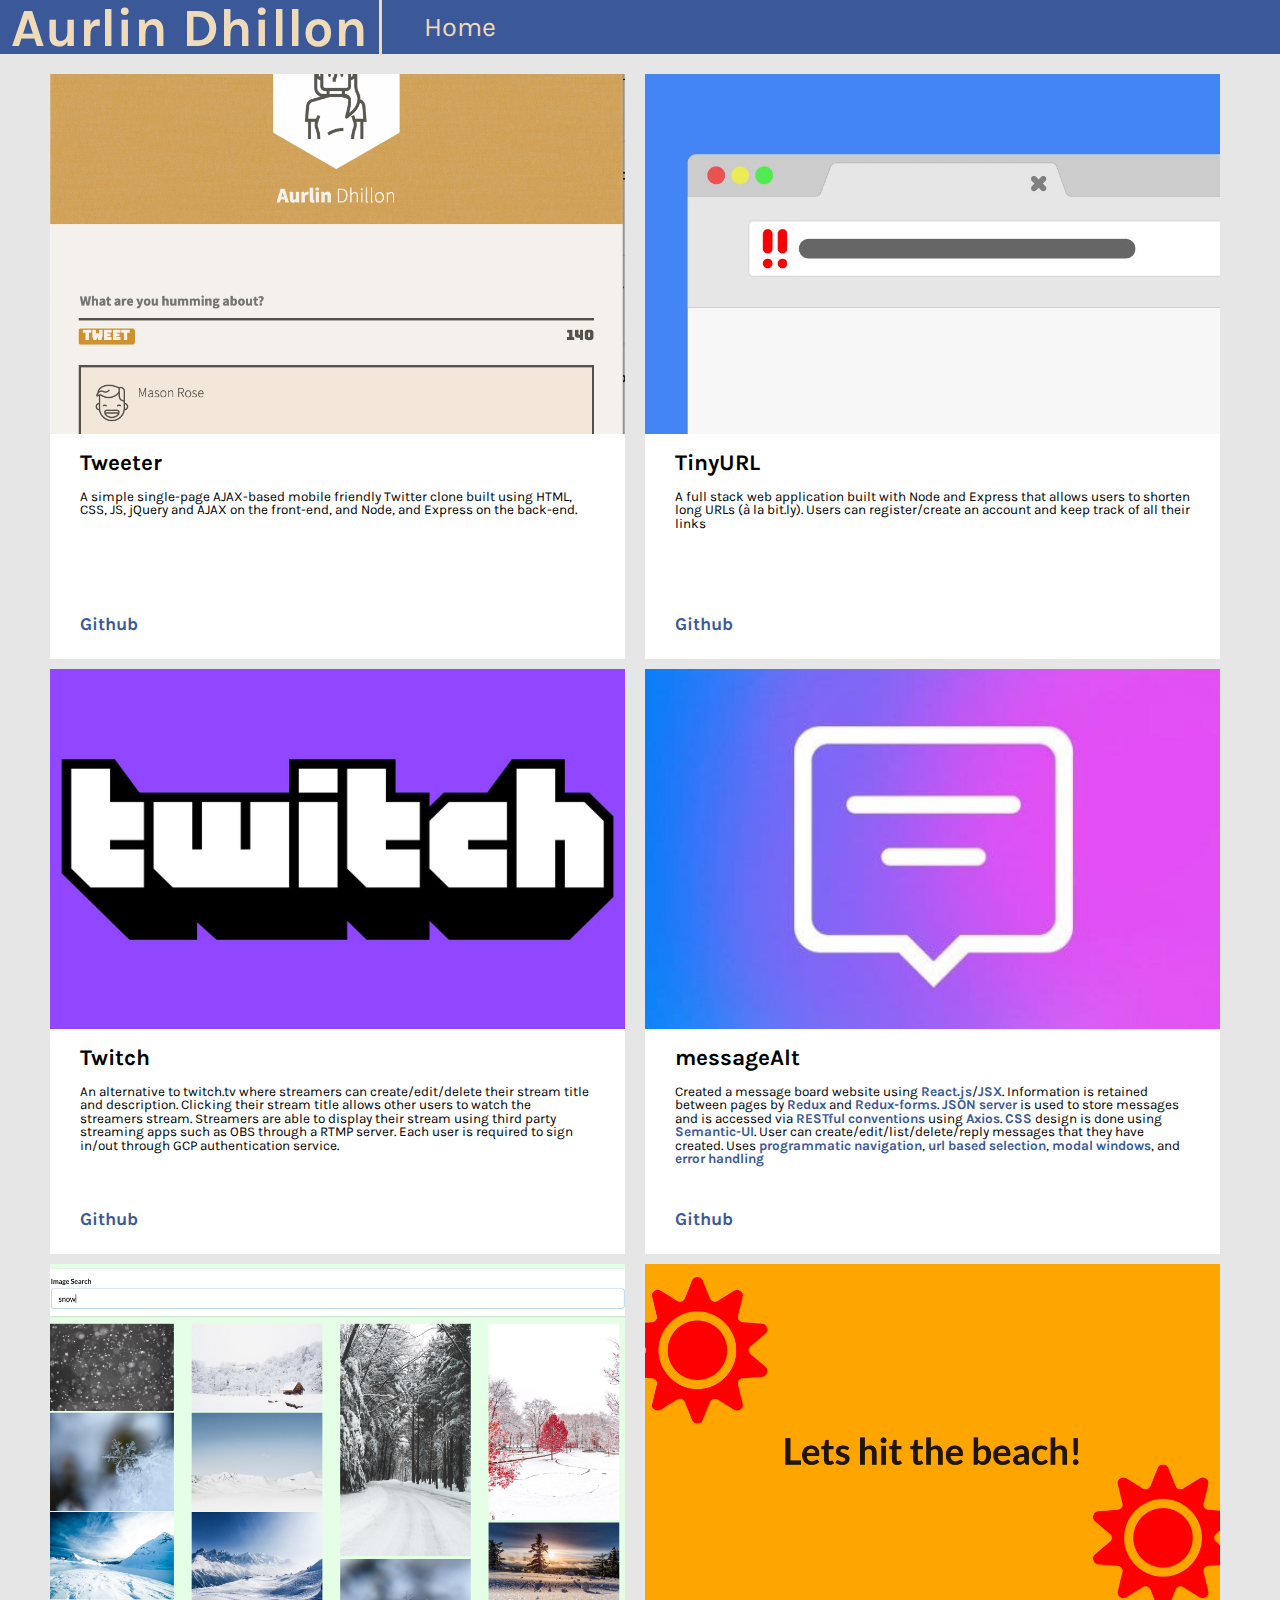
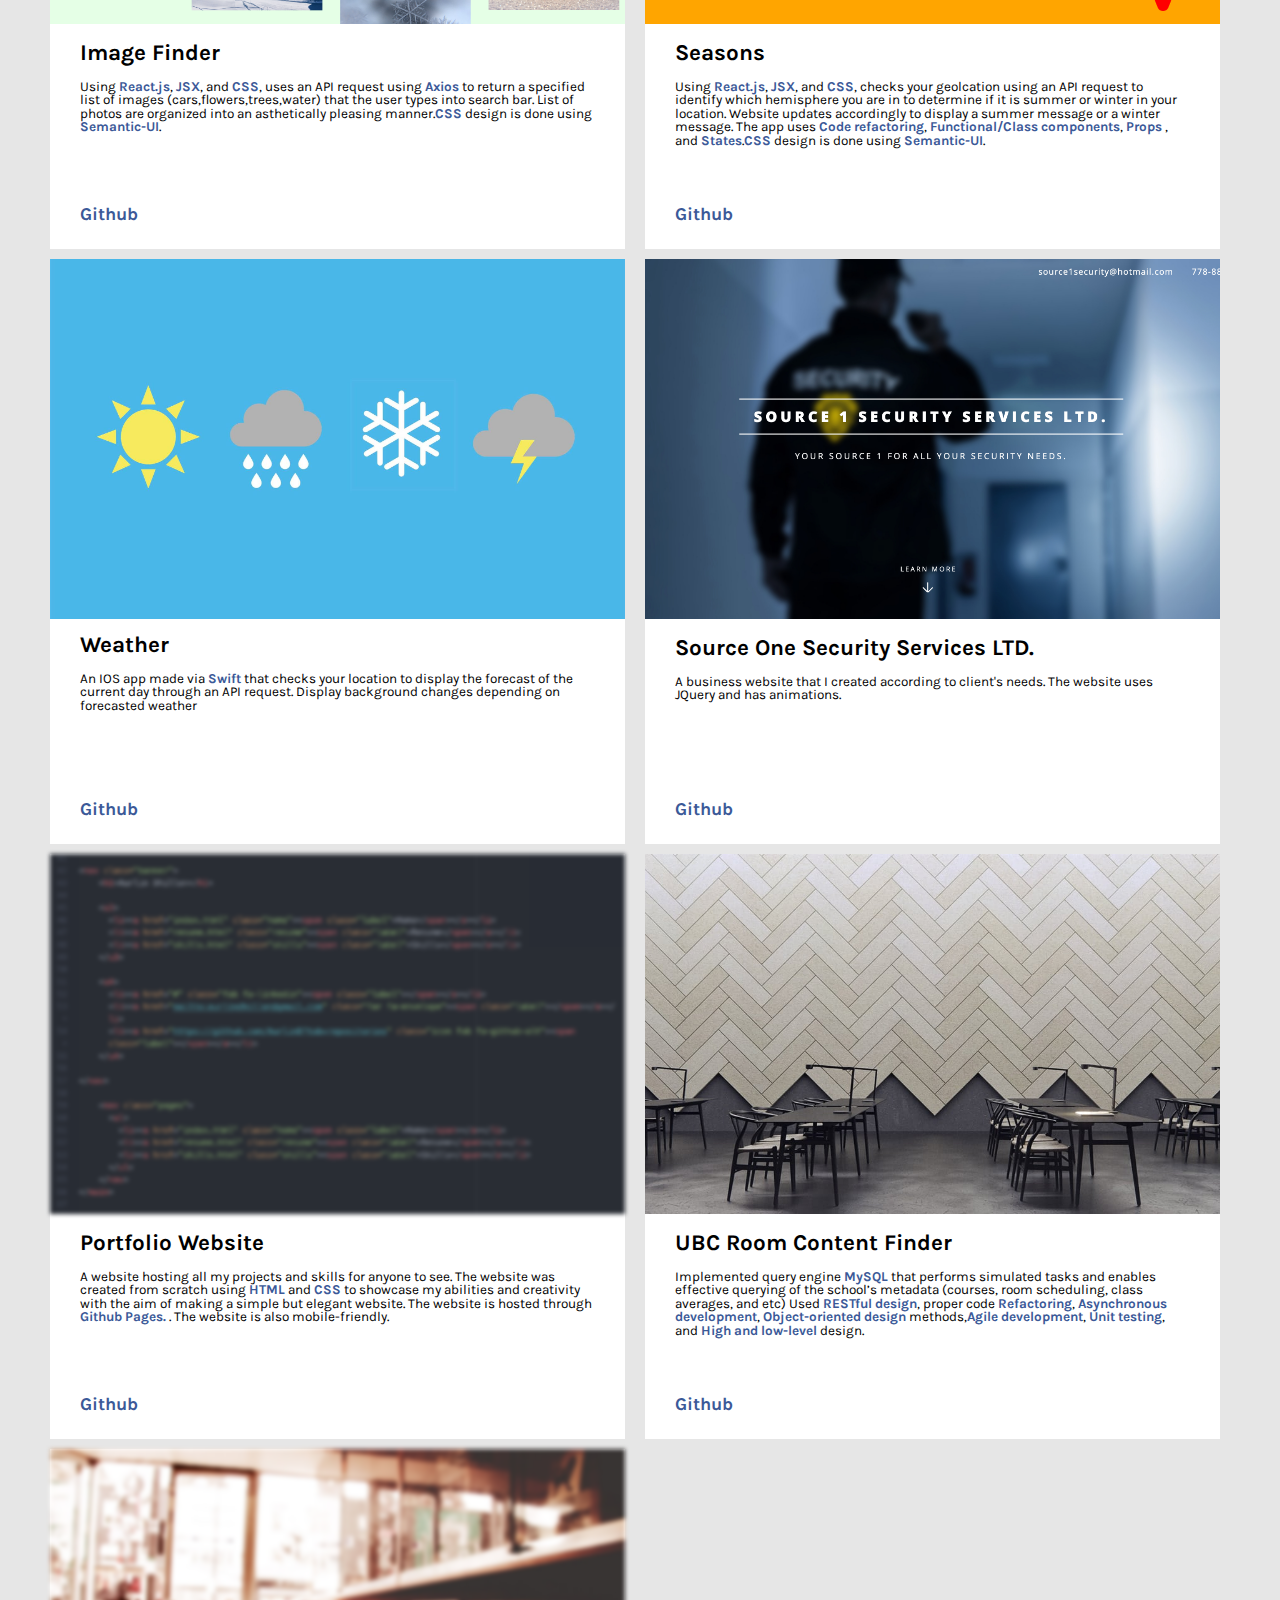
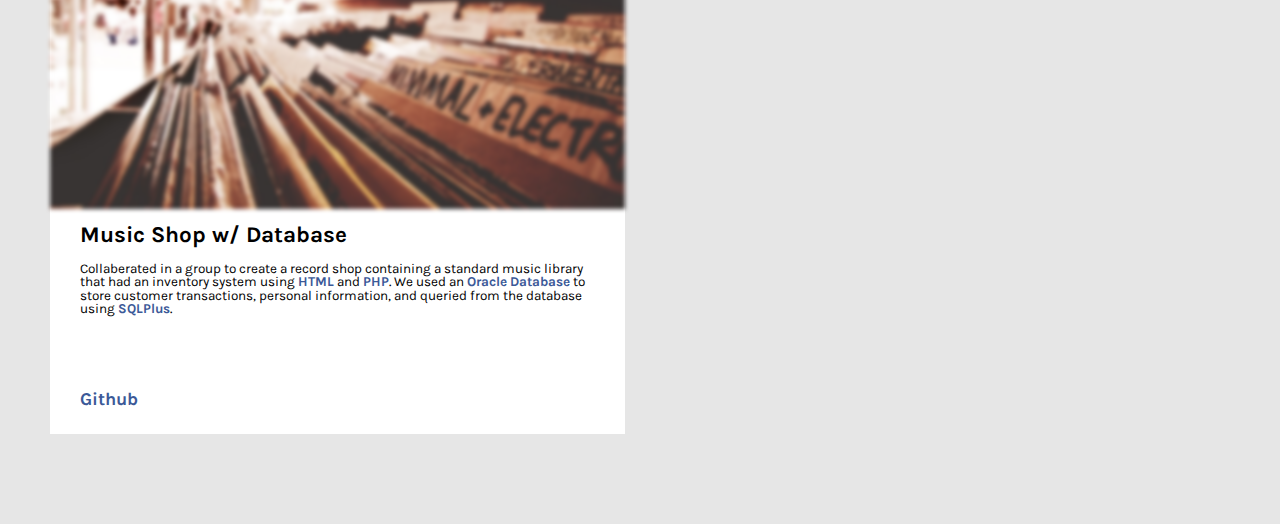
<file: index.html>
<!DOCTYPE HTML>

<html>

<head>
	<title>Aurlin Dhillon's Portfolio</title>
	<meta charset="utf-8" />
	<meta name="viewport" content="width=device-width, initial-scale=1.0 " />
	<link href="https://fonts.googleapis.com/css?family=Catamaran" rel="stylesheet">
	<link href="https://fonts.googleapis.com/css?family=Luckiest+Guy" rel="stylesheet">
	<link rel="stylesheet" href="https://use.fontawesome.com/releases/v5.8.1/css/all.css" integrity="sha384-50oBUHEmvpQ+1lW4y57PTFmhCaXp0ML5d60M1M7uH2+nqUivzIebhndOJK28anvf" crossorigin="anonymous">
	<link rel="stylesheet" href="style.css">
	<link href="https://fonts.googleapis.com/css?family=Karla:400,700" rel="stylesheet">




	<!-- styling within the same page
	<style>
	h2 {
	color: red;
	font-size: 70px;
	margin: 0px;
	background-color: blue;
	text-align: center;
}
p {
color: #999999;
background-color: rgb(0, 0 , 0);
}

</style>
-->
</head>

<body>



<main>

<nav class="banner">
		<h1>Aurlin Dhillon</h1>

		<u3>
			<li><a href="index.html" class="home"><span class="label">Home</span></a></li>
			<!-- <li><a href="resume.html" class="resume"><span class="label">Certificate</span></a></li> -->
		</u3>

		<u4>
			<li><a href="https://www.linkedin.com/in/aurlin-dhillon-4a7376156/" class="fab fa-linkedin"><span class="label"></span></a></li>
			<li><a href="mailto:aurlindhillon@gmail.com" class="far fa-envelope"><span class="label"></span></a></li>
			<li><a href="https://github.com/AurlinD?tab=repositories" class="icon fab fa-github-alt"><span class="label"></span></a></li>
		</u4>

</nav>

</main>



<div class= "projects">

	<div class="project-0">
		<div class="react-image">
		</div>
		<img class = "ubc" src="images/main1.png" alt="ubc">
		<div class="content-0">
			<h3>Tweeter</h3>
			<p>A simple single-page AJAX-based mobile friendly Twitter clone built using HTML, CSS, JS, jQuery and AJAX on the front-end, and Node, and Express on the back-end.</p>
			<a class="glink" href="https://github.com/AurlinD/tweeter">Github</a>
		</div>
	</div>
	<div class="project-0">
		<div class="react-image">
		</div>
		<img class = "ubc" src="images/url.jpg" alt="ubc">
		<div class="content-0">
			<h3>TinyURL</h3>
			<p>A full stack web application built with Node and Express that allows users to shorten long URLs (à la bit.ly). 
				Users can register/create an account and keep track of all their links </p>
			<a class="glink" href="https://github.com/AurlinD/tinyurl">Github</a>
		</div>
	</div>
	<div class="project-0">
		<div class="react-image">
		</div>
		<img class = "ubc" src="images/twitch.jpg" alt="ubc">
		<div class="content-0">
			<h3>Twitch</h3>
			<p>An alternative to twitch.tv where streamers can create/edit/delete their stream title and description. 
				Clicking their stream title allows other users to watch the streamers stream. Streamers are able to display 
				their stream using third party streaming apps such as OBS through a RTMP server. Each user is required to sign in/out 
				through GCP authentication service.</p>
			<a class="glink" href="https://github.com/AurlinD/twitch">Github</a>
		</div>
	</div>
	<div class="project-0">
		<div class="react-image">
		</div>
		<img class = "ubc" src="images/message.jpg" alt="ubc">
		<div class="content-0">
			<h3> messageAlt</h3>
			<p>Created a message board website using <strong class="bold">React.js</strong>/<strong class="bold">JSX</strong>.
				  Information is retained between pages by <strong class="bold">Redux</strong> and <strong class="bold">Redux-forms</strong>.
					  <strong class="bold">JSON server</strong> is used to store messages and is accessed via <strong class="bold">RESTful conventions</strong> using <strong class="bold">Axios</strong>.
						 <strong class="bold">CSS</strong> design is done using <strong class="bold">Semantic-UI</strong>.
						   User can create/edit/list/delete/reply messages that they have created.
							 Uses <strong class="bold">programmatic navigation</strong>,
							 <strong class="bold">url based selection</strong>, <strong class="bold">modal windows</strong>, and <strong class="bold">error handling</strong></p>
			<a class="glink" href="hhttps://github.com/AurlinD/messageAlt">Github</a>
		</div>
	</div>
	<div class="project-0">
		<div class="react-image">
		</div>
		<img class = "ubc" src="images/image.png" alt="ubc">
		<div class="content-0">
			<h3> Image Finder</h3>
			<p>Using <strong class="bold">React.js</strong>, <strong class="bold">JSX</strong>, and <strong class="bold">CSS</strong>,
				uses an API request using <strong class="bold">Axios</strong> to return a specified list of images (cars,flowers,trees,water) that the user types into search bar. List of photos
			are organized into an asthetically pleasing manner.<strong class="bold">CSS</strong> design is done using <strong class="bold">Semantic-UI</strong>.</p>
			<a class="glink"  href="https://github.com/AurlinD/pics">Github</a>
		</div>
	</div>
	<div class="project-4">
		<div class="react-image">
		</div>
		<img class = "ubc" src="images/season.png" alt="ubc">
		<div class="content-3">
			<h3> Seasons</h3>
			<p>Using <strong class="bold">React.js</strong>, <strong class="bold">JSX</strong>, and <strong class="bold">CSS</strong>, checks your geolcation using an API request
			to identify which hemisphere you are in to determine if it is summer or winter in your location. Website updates accordingly to display a summer message or
			a winter message. The app uses <strong class="bold">Code refactoring</strong>, <strong class="bold">Functional/Class components</strong>, <strong class="bold">Props</strong>
			, and <strong class="bold">States</strong>.<strong class="bold">CSS</strong> design is done using <strong class="bold">Semantic-UI</strong>.</p>
			<a class="glink" href="https://github.com/AurlinD/seasons-react">Github</a>
		</div>
	</div>
	<div class="project-0">
		<div class="ubc-image">
		</div>
		<img class = "weather" src="images/weather.jpg" alt="UBC">
		<div class="content-0">
			<h3>Weather</h3>
			<p>An IOS app made via <strong class="bold"> Swift </strong> that checks your location to display the forecast of the current day through an API request. Display background changes depending
			on forecasted weather</p>
			<a class="glink" href="https://github.com/AurlinD/Weather-App">Github</a>
		</div>
	</div>
	<div class="project-0">
		<div class="ubc-image">
		</div>
		<img class = "ubc" src="images/security.png" alt="ubc">
		<div class="content-0">
			<h3> Source One Security Services LTD.</h3>
			<p> A business website that I created according to client's needs. The website uses JQuery and has animations. </p>
			<a class="glink" href="https://github.com/AurlinD/Security">Github</a>
		</div>
	</div>
	<div class="project-1">
		<div class="ubc-image">
		</div>
		<img class = "code" src="images/code.png" alt="UBC">
		<div class="content-1">
			<h3>Portfolio Website</h3>
			<p> A website hosting all my projects and skills for anyone to see. The website was created from scratch using <strong class="bold">HTML</strong>  and <strong class="bold">CSS</strong> to showcase my abilities and creativity with the aim of making a simple but elegant website. The website is hosted through <strong class="bold">Github Pages.
			</strong>. The website is also mobile-friendly. </p>
			<a class="glink" href="https://github.com/AurlinD/Portfolio">Github</a>
		</div>
	</div>
	<div class="project-2">
		<div class="ubc-image">
		</div>
		<img class = "room" src="images/room.jpg" alt="UBC">
		<div class="content-2">
			<h3> UBC Room Content Finder</h3>
			<p>Implemented query engine <strong class="bold">MySQL</strong> that performs simulated tasks and enables effective querying of the school’s metadata (courses, room scheduling, class averages, and etc) Used <strong class="bold">RESTful design</strong>, proper code <strong class="bold">Refactoring</strong>, <strong class="bold">Asynchronous development</strong>, <strong class="bold">Object-oriented design</strong> methods,<strong class="bold">Agile development</strong>,
				<strong class="bold">Unit testing</strong>, and <strong class="bold">High and low-level </strong> design.</p>
			<a class="glink" href="https://github.com/AurlinD/UBC-Courses-Room-Information">Github</a>
		</div>
	</div>
	<div class="project-3">
		<div class="ubc-image">
		</div>
		<img class = "music" src="images/viynl.jpg" alt="music">
		<div class="content-3">
			<h3> Music Shop w/ Database</h3>
			<p>Collaberated in a group to create a record shop containing a standard music library that had an inventory system using <strong class="bold">HTML</strong> and <strong class="bold">PHP</strong>. We used an <strong class="bold">Oracle Database</strong> to store customer transactions, personal information, and queried from the database using <strong class="bold">SQLPlus</strong>.</p>
			<a class="glink" href="https://github.com/AurlinD/304project">Github</a>
		</div>
	</div>
</section>

<footer>
<nav class="social">
	<u2>
		<li><a href="#" class="fab fa-linkedin"><span class="label"></span></a></li>
		<li><a href="mailto:aurlindhillon@gmail.com" class="far fa-envelope"><span class="label"></span></a></li>
		<li><a href="https://github.com/AurlinD?tab=repositories" class="icon fab fa-github-alt"><span class="label"></span></a></li>
	</u2>
</nav>
</footer>


<!--
<div class="wrapper">
<h2 class="title">Projects</h2>
<img class = "img-stock" src="images/pic01.jpg" alt="resume">
</div>
-->




</body>




</html>
</file>
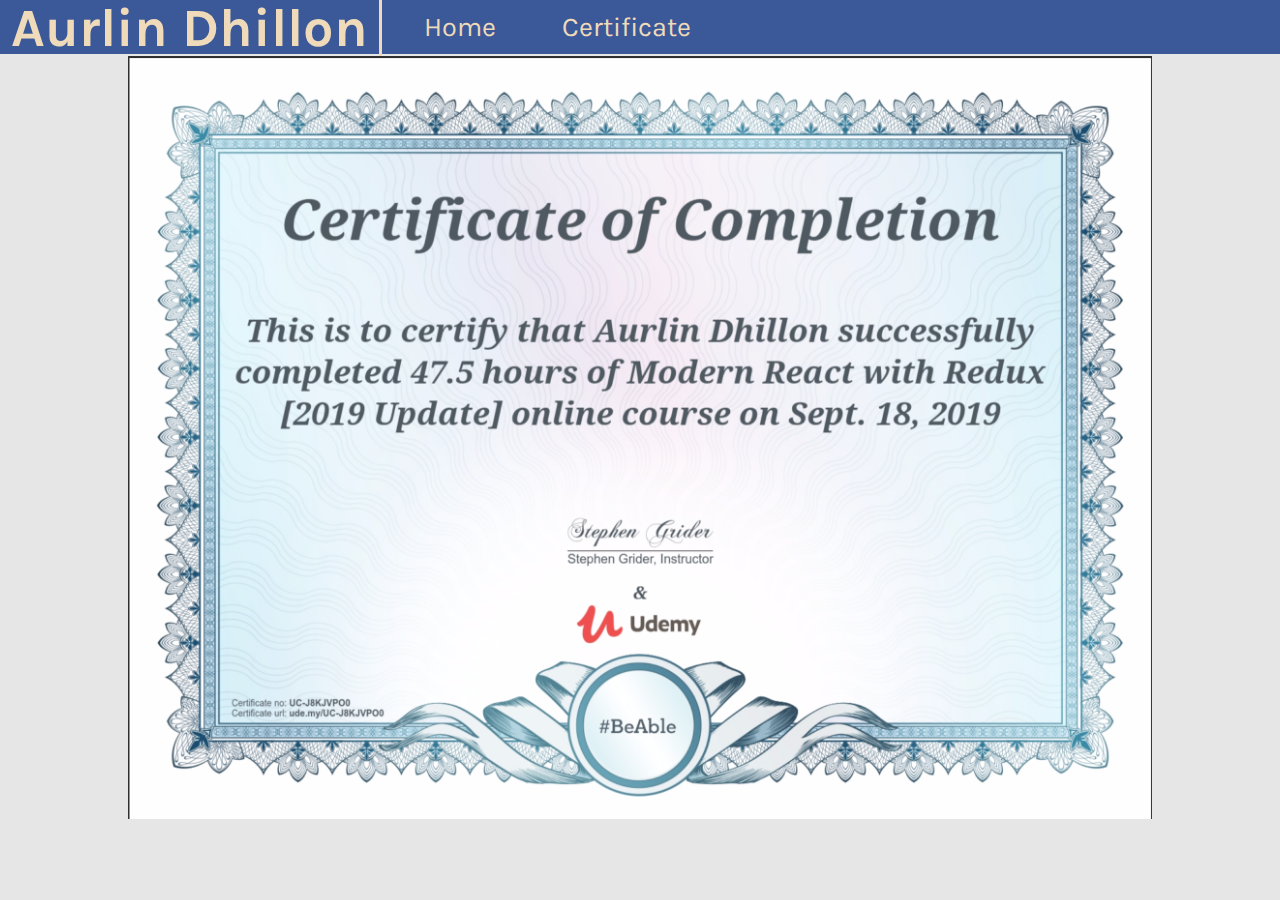
<file: resume.html>
<!DOCTYPE HTML>

<html>

<head>
	<title>Aurlin Dhillon's Portfolio</title>
	<meta charset="utf-8" />
	<meta name="viewport" content="width=device-width, initial-scale=1.0 " />
	<link href="https://fonts.googleapis.com/css?family=Catamaran" rel="stylesheet">
	<link href="https://fonts.googleapis.com/css?family=Luckiest+Guy" rel="stylesheet">
	<link rel="stylesheet" href="https://use.fontawesome.com/releases/v5.8.1/css/all.css" integrity="sha384-50oBUHEmvpQ+1lW4y57PTFmhCaXp0ML5d60M1M7uH2+nqUivzIebhndOJK28anvf" crossorigin="anonymous">
	<link rel="stylesheet" href="style.css">
	<link href="https://fonts.googleapis.com/css?family=Karla:400,700" rel="stylesheet">



	<!-- styling within the same page
		<style>
		h2 {
			color: red;
			font-size: 70px;
			margin: 0px;
			background-color: blue;
			text-align: center;
		}
		p {
			color: #999999;
			background-color: rgb(0, 0 , 0);
		}

		</style>
	-->
</head>

<main>

<nav class="banner">
		<h1>Aurlin Dhillon</h1>

		<u3>
			<li><a href="index.html" class="home"><span class="label">Home</span></a></li>
			<li><a href="resume.html" class="resume"><span class="label">Certificate</span></a></li>

		</u3>

		<u4>
			<li><a href="#" class="fab fa-linkedin"><span class="label"></span></a></li>
			<li><a href="mailto:aurlindhillon@gmail.com" class="far fa-envelope"><span class="label"></span></a></li>
			<li><a href="https://github.com/AurlinD?tab=repositories" class="icon fab fa-github-alt"><span class="label"></span></a></li>
		</u4>

</nav>

		<nav class="pages">
			<ul>
				<li><a href="index.html" class="home"><span class="label">Home</span></a></li>
				<li><a href="resume.html" class="resume"><span class="label">Certificate</span></a></li>

			</ul>
		</nav>
</main>

<div>
<img class= "resumePaper" src="images/react.png" alt="resume">

</div>





<footer>
<nav class="social">
	<u2>
		<li><a href="#" class="fab fa-linkedin"><span class="label"></span></a></li>
		<li><a href="mailto:aurlindhillon@gmail.com" class="far fa-envelope"><span class="label"></span></a></li>
		<li><a href="https://github.com/AurlinD?tab=repositories" class="icon fab fa-github-alt"><span class="label"></span></a></li>
	</u2>
</nav>
</footer>

</html>
</file>
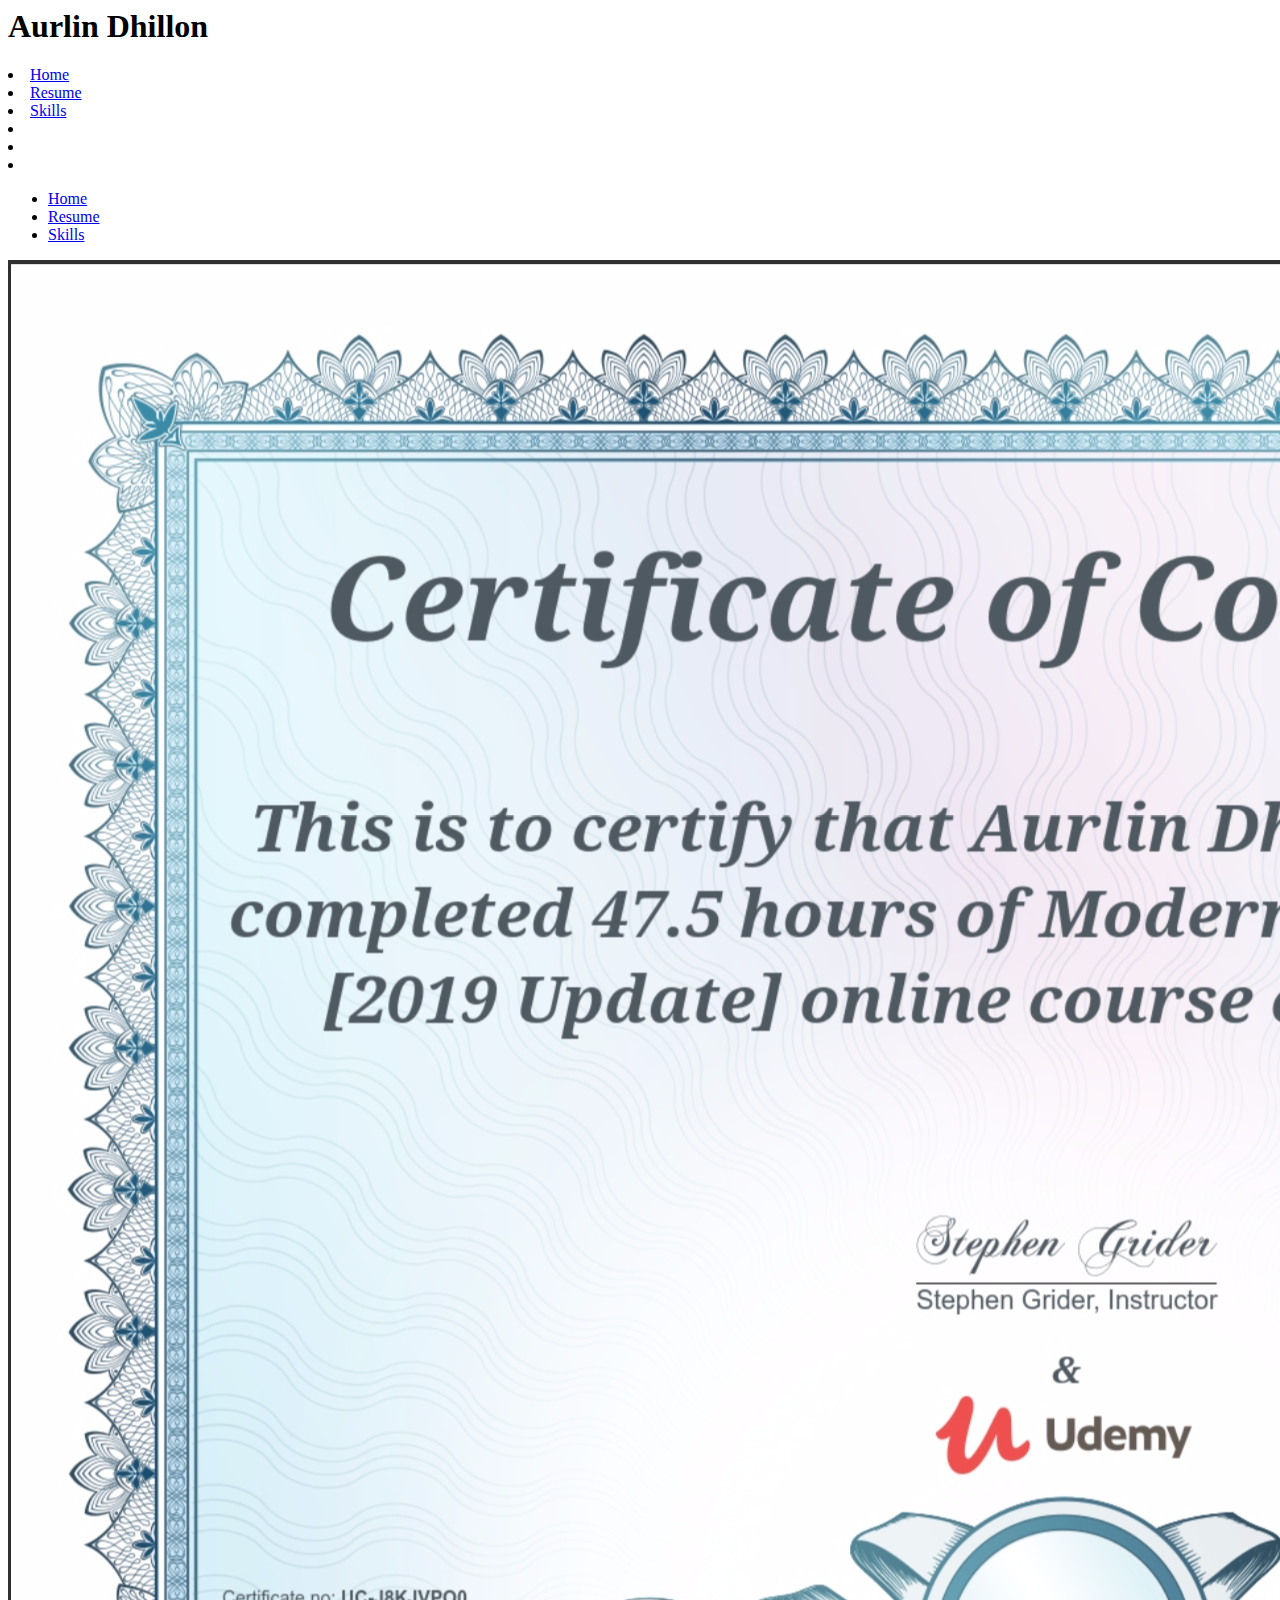
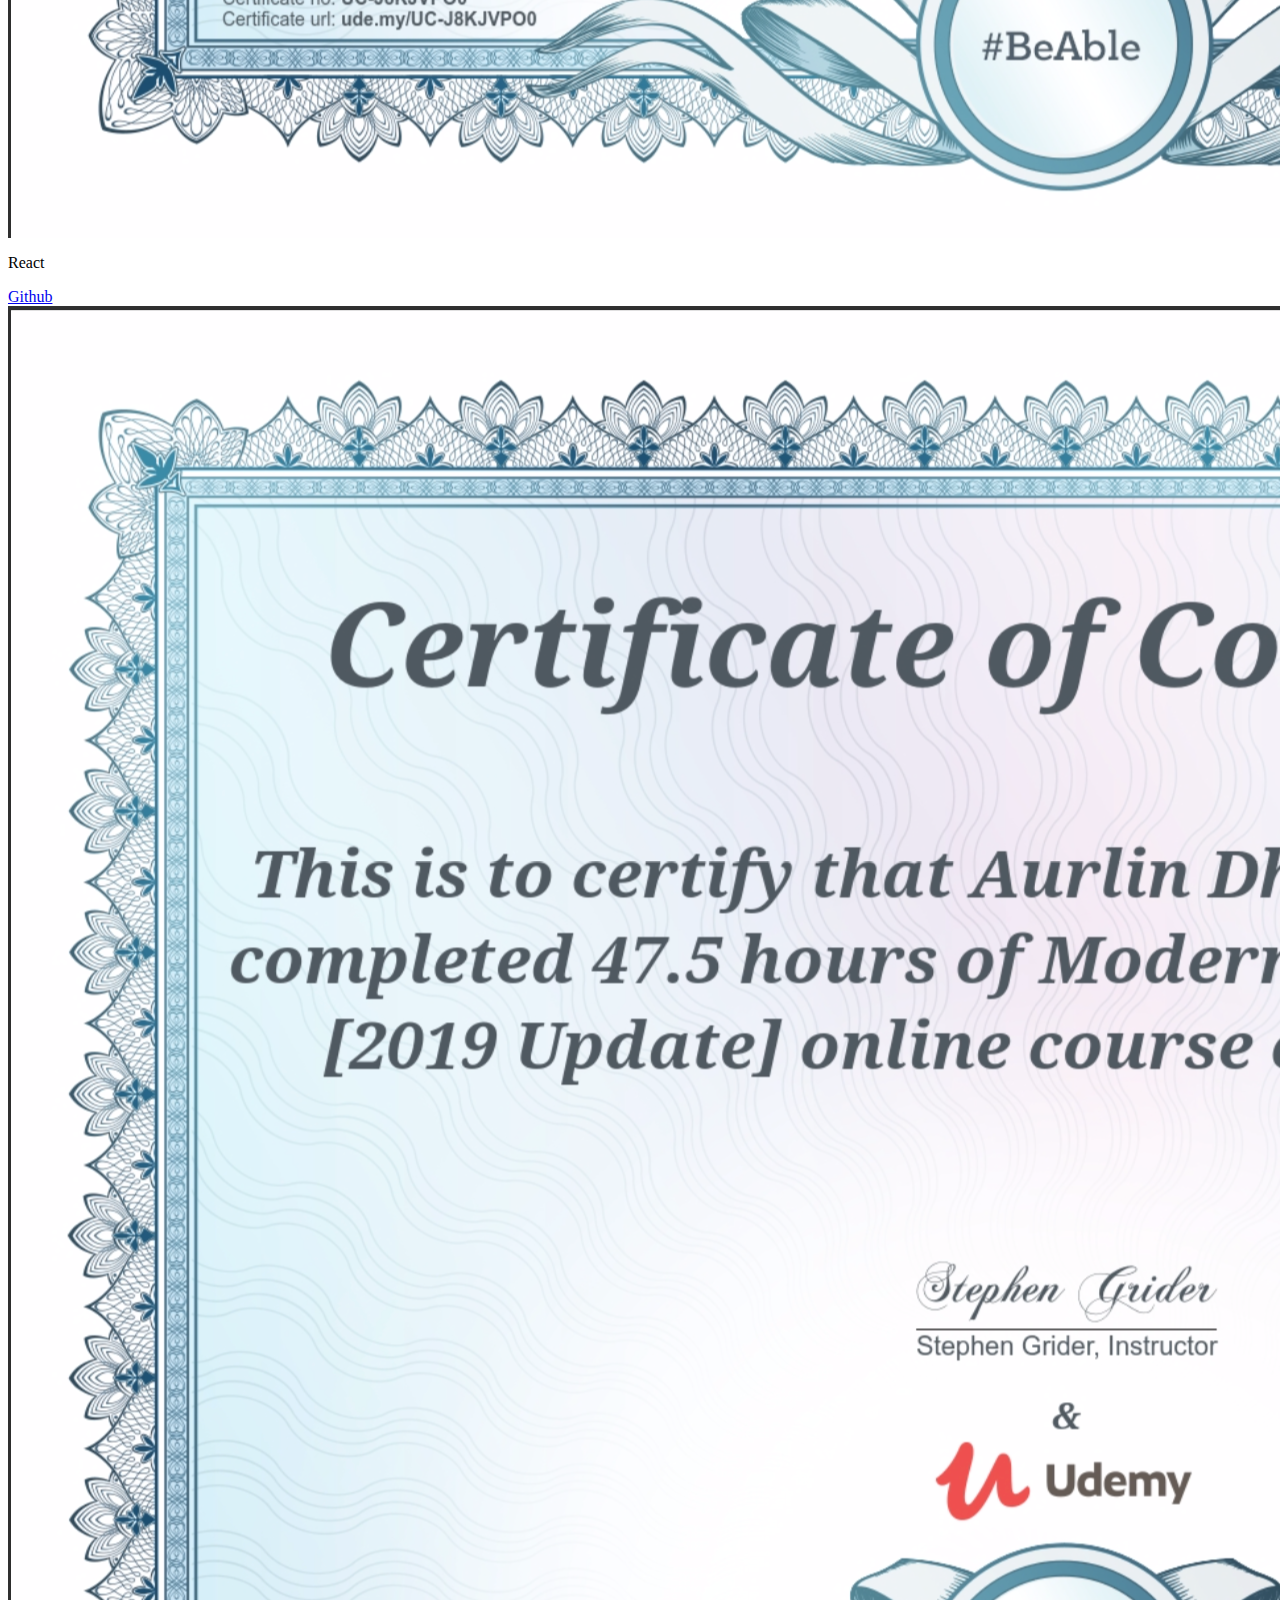
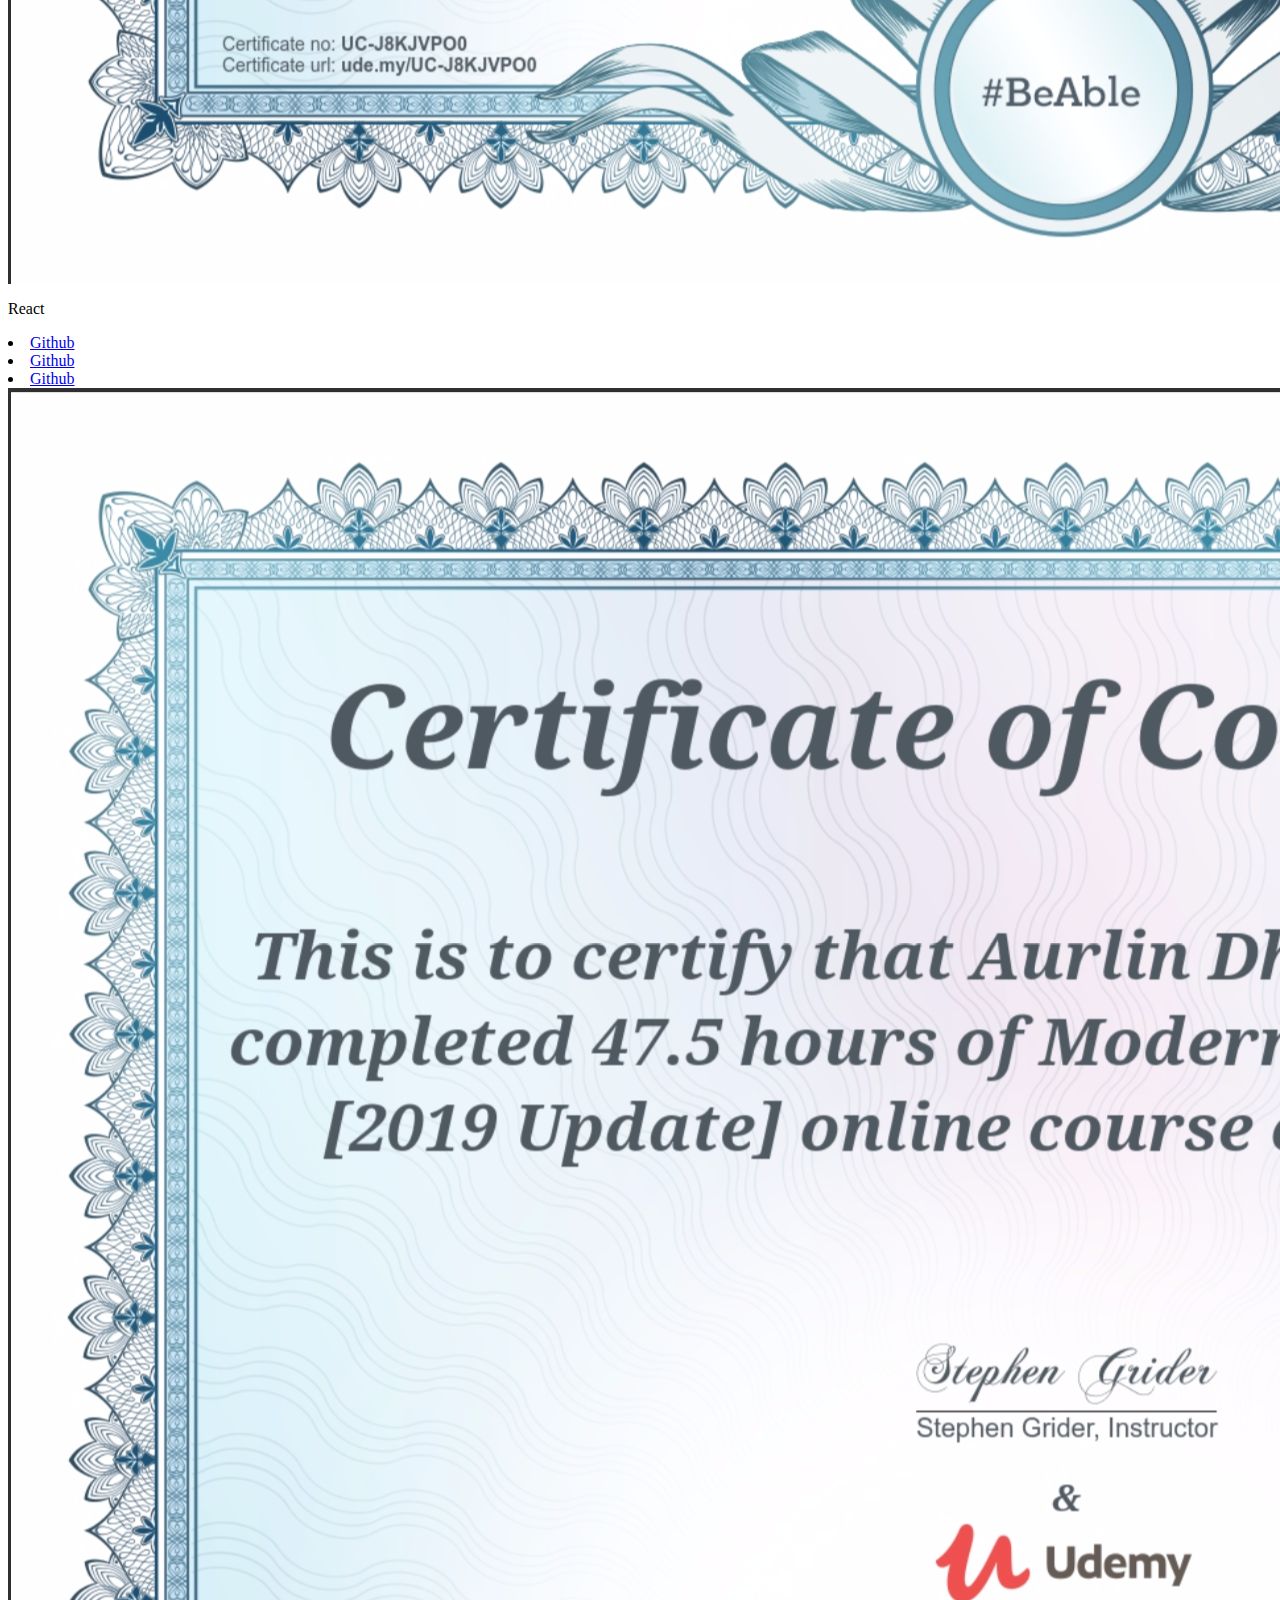
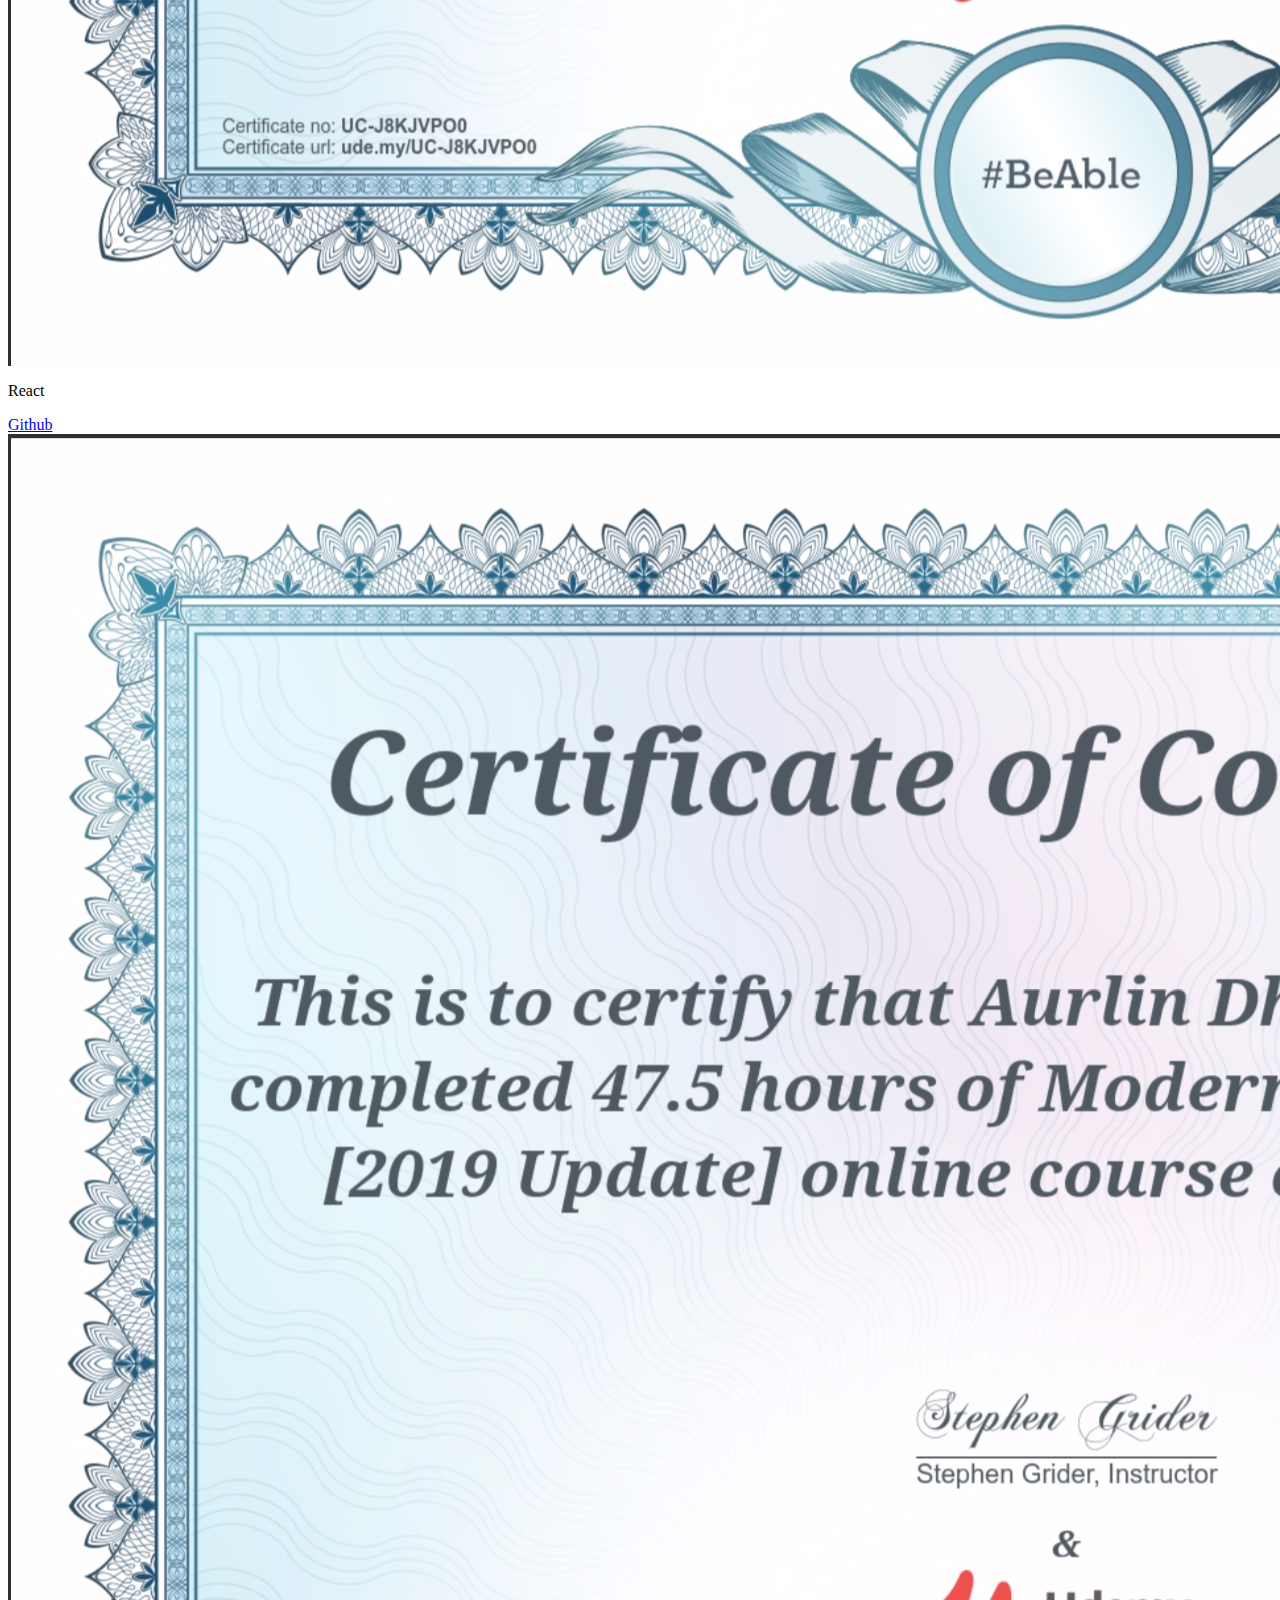
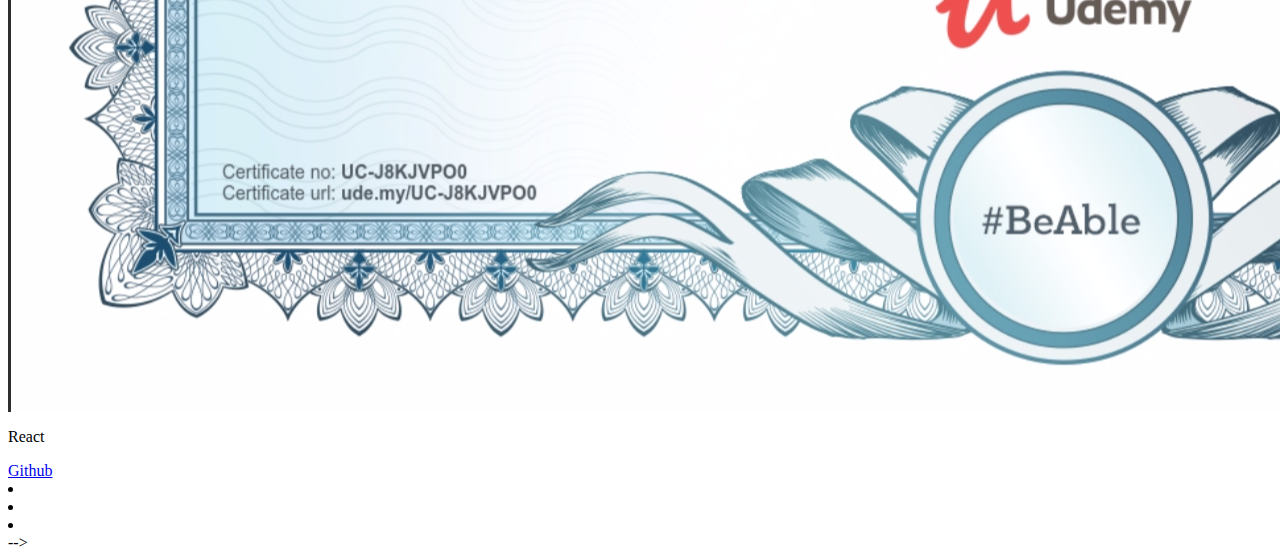
<file: skills.html>
<!-- <!DOCTYPE HTML>

<html>

<head>
	<title>Aurlin Dhillon's Portfolio</title>
	<meta charset="utf-8" />
	<meta name="viewport" content="width=device-width, initial-scale=1.0 " />
	<link href="https://fonts.googleapis.com/css?family=Catamaran" rel="stylesheet">
	<link href="https://fonts.googleapis.com/css?family=Luckiest+Guy" rel="stylesheet">
	<link rel="stylesheet" href="https://use.fontawesome.com/releases/v5.8.1/css/all.css" integrity="sha384-50oBUHEmvpQ+1lW4y57PTFmhCaXp0ML5d60M1M7uH2+nqUivzIebhndOJK28anvf" crossorigin="anonymous">
	<link rel="stylesheet" href="style.css">
	<link href="https://fonts.googleapis.com/css?family=Karla:400,700" rel="stylesheet">



	<!-- styling within the same page
		<style>
		h2 {
			color: red;
			font-size: 70px;
			margin: 0px;
			background-color: blue;
			text-align: center;
		}
		p {
			color: #999999;
			background-color: rgb(0, 0 , 0);
		}

		</style>
	-->
</head>

<body>


	<main>

	<nav class="banner">
			<h1>Aurlin Dhillon</h1>

			<u3>
				<li><a href="index.html" class="home"><span class="label">Home</span></a></li>
				<li><a href="resume.html" class="resume"><span class="label">Resume</span></a></li>
				<li><a href="skills.html" class="skills"><span class="label">Skills</span></a></li>
			</u3>

			<u4>
				<li><a href="#" class="fab fa-linkedin"><span class="label"></span></a></li>
				<li><a href="mailto:aurlindhillon@gmail.com" class="far fa-envelope"><span class="label"></span></a></li>
				<li><a href="https://github.com/AurlinD?tab=repositories" class="icon fab fa-github-alt"><span class="label"></span></a></li>
			</u4>

	</nav>

			<nav class="pages">
				<ul>
					<li><a href="index.html" class="home"><span class="label">Home</span></a></li>
					<li><a href="resume.html" class="resume"><span class="label">Resume</span></a></li>
					<li><a href="skills.html" class="skills"><span class="label">Skills</span></a></li>
				</ul>
			</nav>
	</main>


 <div class= "skill">
		<div class="skill-0">
			<div class="React-image">
			</div>
			<img class = "react-skills-image" src="images/react.png" alt="UBC">
			<div class="content-0">
				<p>React</p>
				<a href="https://github.com/AurlinD/Weather-App">Github</a>
			</div>
		</div>
		<div class="skill-1">
			<div class="React-image">
			</div>
			<img class = "react-skills-image" src="images/react.png" alt="UBC">
			<div class="content-0">
				<p>React</p>
				<u5>
					<li><a href="https://github.com/AurlinD/Weather-App">Github</a></li>
					<li><a href="https://github.com/AurlinD/Weather-App">Github</a></li>
					<li><a href="https://github.com/AurlinD/Weather-App">Github</a></li>
				</u5>

			</div>
		</div>
		<div class="skill-1">
			<div class="React-image">
			</div>
			<img class = "react-skills-image" src="images/react.png" alt="UBC">
			<div class="content-0">
				<p>React</p>
				<a href="https://github.com/AurlinD/Weather-App">Github</a>
			</div>
		</div>
		<div class="skill-1">
			<div class="React-image">
			</div>
			<img class = "react-skills-image" src="images/react.png" alt="UBC">
			<div class="content-0">
				<p>React</p>
				<a href="https://github.com/AurlinD/Weather-App">Github</a>
			</div>
		</div>
	</div>


<footer>
<nav class="social">
	<u2>
		<li><a href="#" class="fab fa-linkedin"><span class="label"></span></a></li>
		<li><a href="mailto:aurlindhillon@gmail.com" class="far fa-envelope"><span class="label"></span></a></li>
		<li><a href="https://github.com/AurlinD?tab=repositories" class="icon fab fa-github-alt"><span class="label"></span></a></li>
	</u2>
</nav>
</footer>

</html> -->
</file>
<file: style.css>
html, body, div, span, object, iframe,
h1, h2, h3, h4, h5, h6, p, blockquote, pre,
abbr, address, cite, code,
del, dfn, em, img, ins, kbd, q, samp,
small, strong, sub, sup, var,
b, i,
dl, dt, dd, ol, ul, li,
fieldset, form, label, legend,
table, caption, tbody, tfoot, thead, tr, th, td,
article, aside, canvas, details, figcaption, figure,
footer, header, hgroup, menu, nav, section, summary,
time, mark, audio, video {
  margin:0;
  padding:0;
  border:0;
  outline:0;
  font-size:100%;
  vertical-align:baseline;
  background:transparent;
}

body {
  line-height:1;
}

article,aside,details,figcaption,figure,
footer,header,hgroup,menu,nav,section {
  display:block;
}

nav ul {
  list-style:none;
}

blockquote, q {
  quotes:none;
}

blockquote:before, blockquote:after,
q:before, q:after {
  content:'';
  content:none;
}

a {
  margin:0;
  padding:0;
  font-size:100%;
  vertical-align:baseline;
  background:transparent;
}

/* change colours to suit your needs */
ins {
  background-color:#ff9;
  color:#000;
  text-decoration:none;
}

/* change colours to suit your needs */
mark {
  background-color:#ff9;
  color:#000;
  font-style:italic;
  font-weight:bold;
}

del {
  text-decoration: line-through;
}

abbr[title], dfn[title] {
  border-bottom:1px dotted;
  cursor:help;
}

table {
  border-collapse:collapse;
  border-spacing:0;
}

/* change border colour to suit your needs */
hr {
  display:block;
  height:1px;
  border:0;
  border-top:1px solid #cccccc;
  margin:1em 0;
  padding:0;
}

input, select {
  vertical-align:middle;
}

/* ----------------------------------------------------MY CODE ------------------------------------------------*/

* {
  text-decoration: none;
  font-family: 'Karla', sans-serif;
}

body {
  background-color: #e6e6e6 ;
}

.banner {
  background-color: #3b5998;
  width: 100%;
}

.banner h1 {
  font-size: 7vh;
  display: block;
  margin: 0;
  padding: 20px 0;
  color: #efdab9;
  text-align: center;
}

.banner u3{
  display:none;
  text-align: right;
}

.banner u4{
  display:none;
}


.pages {
  width: 100%;
  text-align: center;
  background-color: white;
  margin: 0 auto;
}

.pages ul {
  list-style: none;

}

.pages ul li {
  list-style: none;
  display: inline-block;
  padding: 5px 0vw;
  margin:5px;

}

.pages ul li a {
  text-decoration: none;
  font-size: 4.0vw;
  color: #3b5998;
  padding: 0px 5vw;
  /*background-color: #343233;*/
}

main .pages ul li a:hover {
  background-color: #e6e6e6;
  border-radius: 15px;
}

.skill{

}

.skill-0{
  margin: 10px 10px 0px 0px;
  width: calc(100%-20px);
  height: 50vh;
  background-color: white;
  text-align: center;
}

.skill-1{
  margin: 10px 10px 0px 0px;
  width: calc(100%-20px);
  height: 50vh;
  background-color: white;
  text-align: center;
}

.react-skills-image{
  display:block;
  width: 100%;
  height: 25vh;
  object-fit: cover;
  margin: auto;
}
.projects{
justify-content: center;
}

.project-0{
  margin: 10px 10px 0px 0px;
  width: calc(100%-20px);
  height: 65vh;
  background-color: white;
 position: relative;
}

.content-0{
  height: 35vh;
}
.content-0 h3{
  padding: 15px 30px 15px 30px;
  font-size: 2.5vh;
}

.content-0 p{
  padding:  0 30px;
  padding-bottom: 20px;
  font-size: 1.5vh;
}

.content-0 a{
  font-weight: bold;
  padding: 0 30px;
  color: #3b5998;
  font-size: 2vh;
  margin-bottom: 2vw;
}
.project-1{
  margin: 10px 10px 0px 0px;
  width: calc(100%-20px);
  height: 65vh;
  background-color: white;
  position: relative;

}

.content-1{
  height: 35vh;

}
.content-1 h3{
  padding: 15px 30px 15px 30px;
  font-size: 2.5vh;
}

.content-1 p{
  padding:  0 30px;
  padding-bottom: 20px;
  font-size: 1.5vh;
}

.content-1 a{
  font-weight: bold;
  padding: 0 30px;
  color: #3b5998;
  font-size: 2vh;
  margin-bottom: 2vw;

}

.project-2{
  margin: 10px 10px 0px 0px;
  width: calc(100%-20px);
  height: 65vh;
  background-color: white;
  position: relative;

}

.content-2{
  height: 35vh;

}
.content-2 h3{
padding: 15px 30px 15px 30px;
font-size: 2.5vh;

}

.content-2 p{
  padding:  0 30px;
  padding-bottom: 20px;
  font-size: 1.5vh;
}

.content-2 a{
  font-weight: bold;
  padding: 0 30px;
  color: #3b5998;
  font-size: 2vh;
  margin-bottom: 2vw;
}

.project-3{
  margin: 10px 10px 0px 0px;
  width: calc(100%-20px);
  height: 65vh;
  background-color: white;
  position: relative;

}

.content-3{
  height: 35vh;

}
.content-3 h3{
 padding: 15px 30px 15px 30px;
  font-size: 2.5vh;
}

.content-3 p{
  padding:  0 30px;
  padding-bottom: 20px;
  font-size: 1.5vh;
}

.content-3 a{
  font-weight: bold;
  padding: 0 30px;
  color: #3b5998;
  font-size: 2vh;
  margin-bottom: 2vw;
}

.project-4{
  margin: 10px 10px 0px 0px;
  width: calc(100%-20px);
  height: 65vh;
  background-color: white;
  position: relative;

}

.content-4{
  height: 35vh;

}
.content-4 h3{
  padding: 15px 30px 15px 30px;
  font-size: 2.5vh;
}

.content-4 p{
  padding:  0 30px;
  padding-bottom: 20px;
  font-size: 1.5vh;
}

.content-4 a{
  font-weight: bold;
  padding: 0 30px;
  color: #861A1A;
  font-size: 2vh;
  margin-bottom: 2vw;
}

.project-5{
  margin: 10px 10px 0px 0px;
  width: calc(100%-20px);
  height: 65vh;
  background-color: white;
  position: relative;

}

.content-5{
  height: 35vh;

}
.content-5 h3{
  padding: 15px 30px 15px 30px;
  font-size: 2.5vh;
}

.content-5 p{
  padding:  0 30px;
  padding-bottom: 20px;
  font-size: 1.5vh;
}

.content-5 a{
  font-weight: bold;
  padding: 0 30px;
  color: #861A1A;
  font-size: 2vh;
  margin-bottom: 2vw;
}
.project-6{
  margin: 10px 10px 0px 0px;
  width: calc(100%-20px);
  height: 65vh;
  background-color: white;
  position: relative;
}

.content-6{
  height: 35vh;

}
.content-6 h3{
  padding: 15px 30px 15px 30px;
  font-size: 2.5vh;
}

.content-6 p{
  padding:  0 30px;
  padding-bottom: 20px;
  font-size: 1.5vh;
}

.content-6 a{
  font-weight: bold;
  padding: 0 30px;
  color: #3b5998;
  font-size: 2vh;
  margin-bottom: 2vw;
}

.project-7{
  margin: 10px 10px 0px 0px;
  width: calc(100%-20px);
  height: 65vh;
  background-color: white;
  position: relative;
}

.content-7{
  height: 35vh;

}
.content-7 h3{
  padding: 15px 30px 15px 30px;
  font-size: 2.5vh;
}

.content-7 p{
  padding:  0 30px;
  padding-bottom: 20px;
  font-size: 1.5vh;
}

.content-7 a{
  font-weight: bold;
  padding: 0 30px;
  color: #3b5998;
  font-size: 2vh;
  margin-bottom: 2vw;

}

.ubc {
  width: 100%;
  height: 40vh;
  position: static;
  object-fit: cover;

}

.resumePaper {
  display: block;
  margin-left: auto;
  margin-right: auto;
  width: 80%;
}

.code{
  width: 100%;
  height: 40vh;
  position: static;
  object-fit: cover;
  filter: blur(2px);
  -webkit-filter: blur(2px);
}
.room {
  width: 100%;
  height: 40vh;
  position: static;
  object-fit: cover;

}

.music {
  display:block;
  width: 100%;
  height: 40vh;
  object-fit: cover;
  margin: auto;
  filter: blur(2px);

}

.weather {
  display:block;
  width: 100%;
  height: 40vh;
  object-fit: cover;
  margin: auto;

}

.react {
  display:block;
  width: 100%;
  height: 40vh;
  object-fit: cover;
  margin: auto;
}

.twitch {
  display:block;
  width: 100%;
  height: 40vh;
  object-fit: cover;
  margin: auto;
}

.glink{
 position:absolute;
 bottom:0;
}

.glink:hover{
  color: #efdab9;
}

.social {
  text-decoration: none;
  background-color: white;
  margin-top: 15px;
  display: block;
  width: 100%;
  text-align: center;

}
.social u2{
  margin-top: 20px;
}

.social u2 li {
  list-style: none;
  display: inline-block;
  padding: 15px 40px;
}

.social u2 li a {
  display: block;
  text-decoration: none;
  font-size: 3.0vh;
  color:  #3b5998;

  /*background-color: #343233;*/
}

.social u2 li a:hover {
  background-color: #f2f2f2;
  border-radius: 15px;
}

.bold{
    color:  #3b5998;
}

@media only screen and (min-width: 1000px){

body{
  background-color: #e6e6e6;
}

.banner {
  width: 100%;
  background-color: #3b5998;
  height: 6.0vh;
}

.banner h1 {
  display: inline;
  color: #efdab9;
  padding: 0.1vh 0.2em 0.1vh 0.2em;
  border-right: 3px solid #efdab9;
  float: left;
  font-size: 6.0vh;


}

.banner u3{
  display: contents;
  display: inline-block;
  width: fit-content;

}

.banner u3 li {
  list-style: none;
  display: inline;
  float: left;
  margin-left: 2.0vh;
}

.banner u3 li a {
  font-size: 3.0vh;
  color: #efdab9;
  line-height: 6.0vh;
  padding: 1vh 2.7vh;
}

.banner u3 li a:hover {
  color: #ffd152;
  background-color: #5f72a9;
  border-radius: 15px;
}


.banner u4{
  display: contents;
  width: fit-content;
}

.banner u4 li {
  list-style: none;
  display: inline;
  float: right;
  margin-right: 20px;

}

.banner u4 li a {
  font-size: 3.0vh;
  color: #efdab9;
  line-height: 5.9vh;
  padding: 0px 1.0vh;
}

.banner u4 li a:hover {
  color: #ffd152;
  background-color: #5f72a9;
  border-radius: 15px;
}

.skill-1 u5{
  float: right;
  list-style-type: none;
  color: green;
}

.skill{
  display: grid;
  grid-template-columns: 30vh 30vh 30vh 30vh;
  grid-row: auto auto auto auto;
  grid-column-gap: 10px;
  grid-row-gap: :10px;
  margin: 10px;
  justify-content: center;

}

.projects{
  display: grid;
  grid-template-columns: 65vh 65vh;
  grid-row: auto auto;
  grid-column-gap: 10px;
  grid-row-gap: :10px;
  margin: 10px;
  justify-content: center;

}
.project-0{



}

.content-0{

}
.content-0 h3{
}

.content-0 p{
  padding:  0 30px;
  padding-bottom: 10px;
  word-spacing: normal;
}

.content-0 a{
  font-weight: bold;
  padding: 0 30px;
  color: #3b5998;
}

.project-0:hover{
  box-shadow: 10px 10px 5px #cccccc;
}

.project-1{



}

.content-1{

}
.content-1 h3{
}

.content-1 p{
  padding:  0 30px;
  padding-bottom: 10px;
  word-spacing: normal;
}

.content-1 a{
  font-weight: bold;
  padding: 0 30px;
  color: #3b5998;


}

.project-1:hover{
  box-shadow: 10px 10px 5px #cccccc;
}

.project-2{

}

.content-2{

}
.content-2 h3{

}

.content-2 p{
  padding:  0 30px;
  padding-bottom: 10px;
  word-spacing: normal;
}

.content-2 a{
  font-weight: bold;
  padding: 0 30px;
  color: #3b5998;
}

.project-2:hover{
  box-shadow: 10px 10px 5px #cccccc;
}

.project-3{

}

.content-3{

}
.content-3 h3{
}

.content-3 p{
  padding:  0 30px;
  padding-bottom: 10px;
  word-spacing: normal;
}

.content-3 a{
  font-weight: bold;
  padding: 0 30px;
  color: #3b5998;

}

.project-3:hover{
  box-shadow: 10px 10px 5px #cccccc;
}

.project-4{

}

.content-4{

}
.content-4 h3{
}

.content-4 p{
  font-size: 2vh;
  padding:  0 30px;
  padding-bottom: 10px;
  word-spacing: normal;
}

.content-4 a{
  font-weight: bold;
  padding: 0 30px;
  color: #3b5998;
  font-size: 2.5vh;

}

.project-4:hover{
  box-shadow: 10px 10px 5px #cccccc;
}

.project-5{

}

.content-5{

}
.content-5 h3{
}

.content-5 p{
  font-size: 2vh;
  padding:  0 30px;
  padding-bottom: 10px;
  word-spacing: normal;
}

.content-5 a{
  font-weight: bold;
  padding: 0 30px;
  color: #3b5998;

}

.project-5:hover{
  box-shadow: 10px 10px 5px #cccccc;
}

.project-6{

}

.content-6{

}
.content-6 h3{
}

.content-6 p{
  font-size: 2vh;
  padding:  0 30px;
  padding-bottom: 10px;
  word-spacing: normal;
}

.content-6 a{
  font-weight: bold;
  padding: 0 30px;
  color: #3b5998;

}

.project-6:hover{
  box-shadow: 10px 10px 5px #cccccc;
}

.project-7{

}

.content-7{

}
.content-7 h3{
}

.content-7 p{
  font-size: 2vh;
  padding:  0 30px;
  padding-bottom: 10px;
  word-spacing: normal;
}

.content-7 a{
  font-weight: bold;
  padding: 0 30px;
  color: #3b5998;

}

.project-7:hover{
  box-shadow: 10px 10px 5px #cccccc;
}
.project-8{

}

.content-8{

}
.content-8 h3{
}

.content-8 p{
  font-size: 2vh;
  padding:  0 30px;
  padding-bottom: 10px;
  word-spacing: normal;
}

.content-8 a{
  font-weight: bold;
  padding: 0 30px;
  color: #3b5998;

}

.project-8:hover{
  box-shadow: 10px 10px 5px #cccccc;
}




.pages {
  display: none;
}

.social{
  display:none;
}


}
</file>
